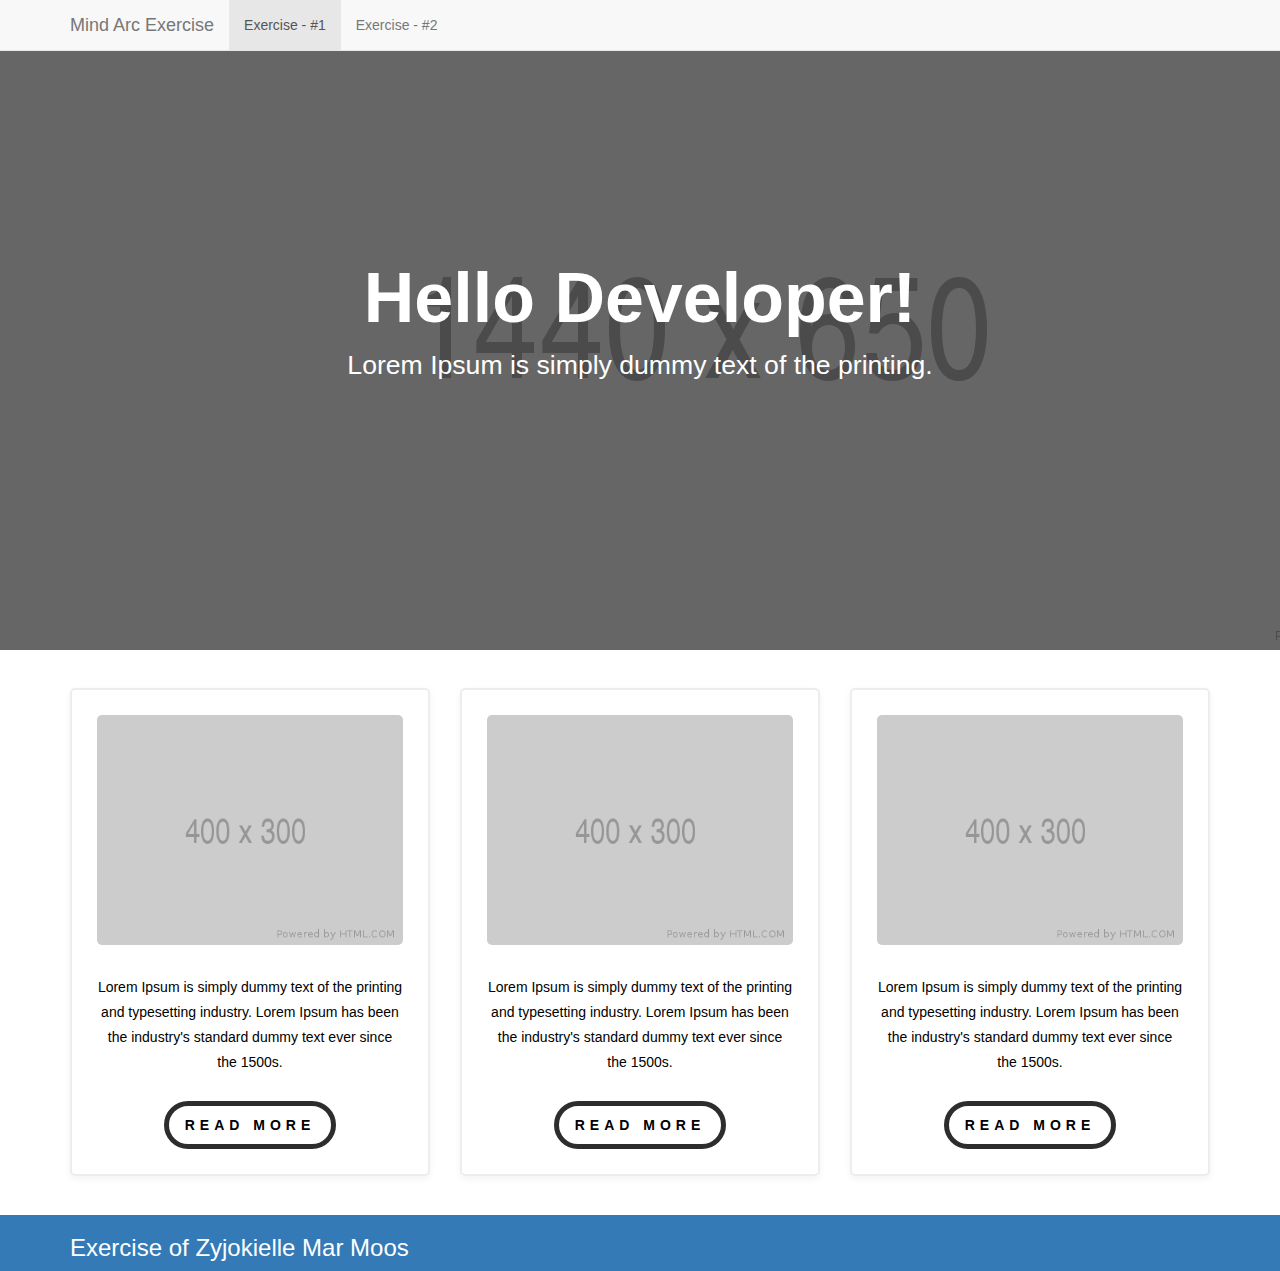
<file: index.html>
<!DOCTYPE html>
<html lang="en">

<head>
    <meta charset="utf-8">
    <meta http-equiv="X-UA-Compatible" content="IE=edge">
    <meta name="viewport" content="width=device-width, initial-scale=1.0">
    <title>Mind Arc Exercise - #1</title>
    <link rel="stylesheet" href="https://maxcdn.bootstrapcdn.com/bootstrap/3.3.7/css/bootstrap.min.css">
    <link rel="stylesheet" href="css/styles.css">

</head>

<body>
    <header>
        <!-- Fixed navbar -->
        <nav class="navbar navbar-default navbar-fixed-top">
            <div class="container">
                <div class="navbar-header">
                    <button type="button" class="navbar-toggle collapsed" data-toggle="collapse" data-target="#navbar"
                        aria-expanded="false" aria-controls="navbar">
                        <span class="sr-only">Toggle navigation</span>
                        <span class="icon-bar"></span>
                        <span class="icon-bar"></span>
                        <span class="icon-bar"></span>
                    </button>
                    <a class="navbar-brand" href="exercise1.html">Mind Arc Exercise</a>
                </div>
                <div id="navbar" class="navbar-collapse collapse">
                    <ul class="nav navbar-nav">
                        <li class="active"><a href="exercise1.html">Exercise - #1</a></li>
                        <li><a href="exercise2.html">Exercise - #2</a></li>
                    </ul>

                </div>
                <!--/.nav-collapse -->
            </div>
        </nav>
    </header>
    <div id="banner">
        <div class="darken">
            <div class="container">
                <div class="row">

                    <div class="col-md-8 inner-banner centercolumn">
                        <div class="banner-heading">
                            <h1>Hello Developer!</h1>
                        </div>
                        <div class="banner-description">
                            <p>Lorem Ipsum is simply dummy text of the printing.</p>
                        </div>
                    </div>
                </div>
            </div>
        </div>
    </div>
    <div id="main-contents">
        <div class="container">
            <div class="row">
                <div class="col-md-4 first-column main-column marginMobileNTM5">
                    <div class="border">
                        <div class="album-image">
                            <img style="" class="rounded" src="images/400x300.png" alt="Mind Arc"> </div>
                        <div class="album-contents text-alignCenter">
                            <p>Lorem Ipsum is simply dummy text of the printing and typesetting industry. Lorem Ipsum
                                has been the industry's standard dummy text ever since the 1500s.</p>
                        </div>

                        <div class="album-button text-alignCenter">
                            <a href="#">READ MORE</a>
                        </div>

                    </div>
                </div>
                <div class="col-md-4 second-column main-column marginMobileNTM5">
                    <div class="border">
                        <div class="album-image">
                            <img style="" class="rounded" src="images/400x300.png" alt="Mind Arc"> </div>
                        <div class="album-contents text-alignCenter">
                            <p>Lorem Ipsum is simply dummy text of the printing and typesetting industry. Lorem Ipsum
                                has been the industry's standard dummy text ever since the 1500s.</p>
                        </div>

                        <div class="album-button text-alignCenter">
                            <a href="#">READ MORE</a>
                        </div>

                    </div>
                </div>
                <div class="col-md-4 third-column main-column">
                    <div class="border">
                        <div class="album-image">
                            <img style="" class="rounded" src="images/400x300.png" alt="Mind Arc"> </div>
                        <div class="album-contents text-alignCenter">
                            <p>Lorem Ipsum is simply dummy text of the printing and typesetting industry. Lorem Ipsum
                                has been the industry's standard dummy text ever since the 1500s.</p>
                        </div>

                        <div class="album-button text-alignCenter">
                            <a href="#">READ MORE</a>
                        </div>

                    </div>
                </div>
            </div>
        </div>
    </div>
    <footer>
        <div class="container-fluid bg-primary">
            <div class="container">
                <div class="row">
                    <div class="col-md-7">
                        <div class="row py-0">
                            <div class="col-sm-11 text-white">
                                <div>
                                    <h3>Exercise of Zyjokielle Mar Moos</h3>
                                </div>
                            </div>
                        </div>
                    </div>
                </div>
            </div>
        </div>
    </footer>
</body>
<script src="https://ajax.googleapis.com/ajax/libs/jquery/1.12.4/jquery.min.js"></script>
<script src="https://maxcdn.bootstrapcdn.com/bootstrap/3.3.7/js/bootstrap.min.js"></script>

</html>
</file>
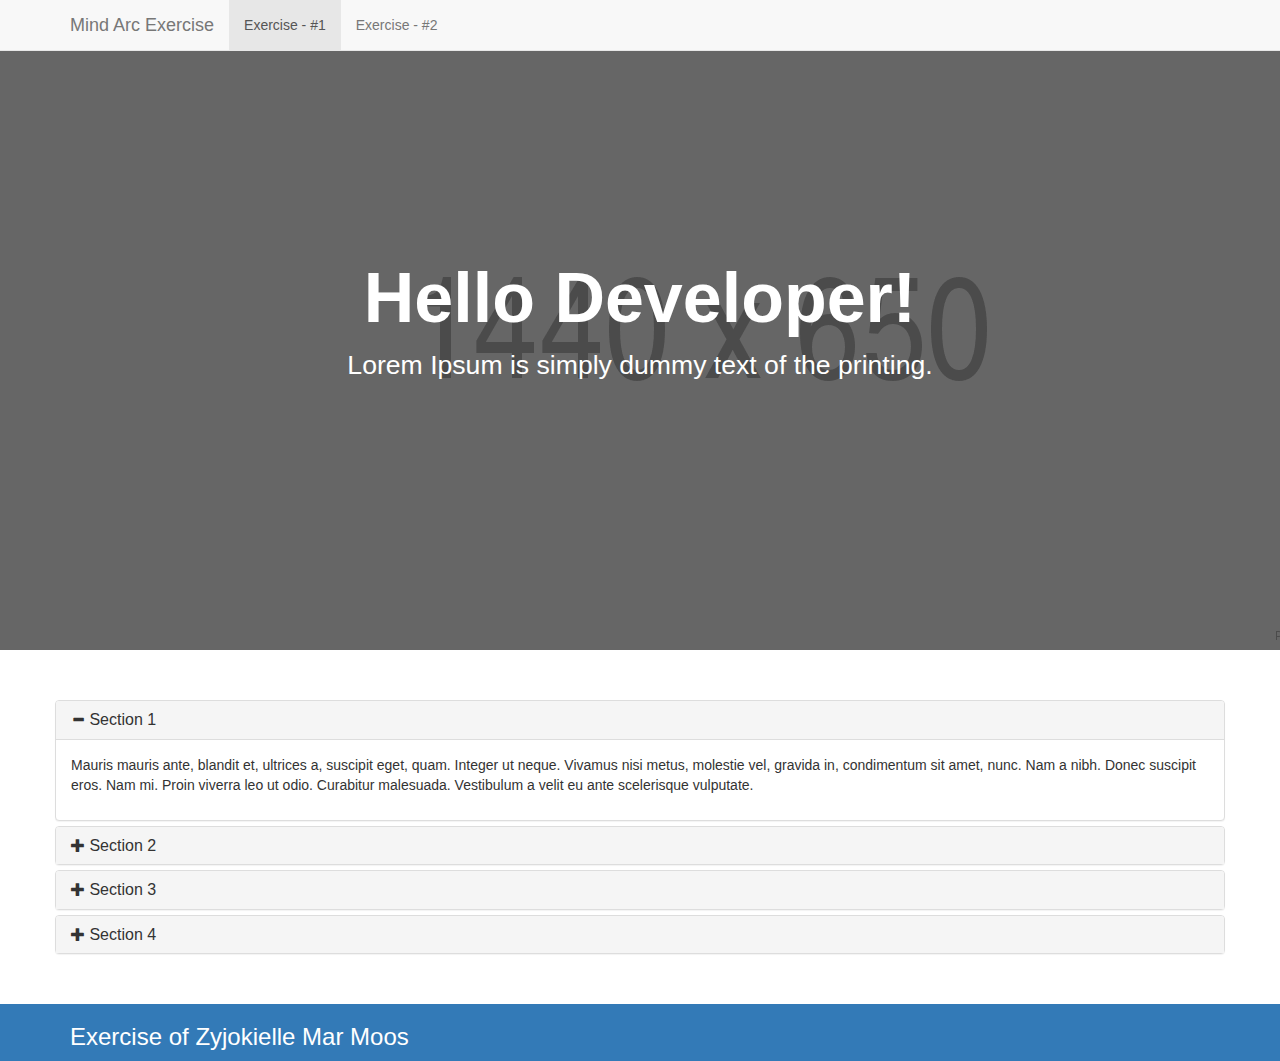
<file: exercise2.html>
<!DOCTYPE html>
<html lang="en">

<head>
    <meta charset="utf-8">
    <meta http-equiv="X-UA-Compatible" content="IE=edge">
    <meta name="viewport" content="width=device-width, initial-scale=1">
    <title>Mind Arc Exercise - #2</title>
    <link rel="stylesheet" href="https://maxcdn.bootstrapcdn.com/bootstrap/3.3.7/css/bootstrap.min.css">
    <script src="https://ajax.googleapis.com/ajax/libs/jquery/1.12.4/jquery.min.js"></script>
    <script src="https://maxcdn.bootstrapcdn.com/bootstrap/3.3.7/js/bootstrap.min.js"></script>
    <link rel="stylesheet" href="css/styles.css">
    <script>
        $(document).ready(function () {
            // Add minus icon for collapse element which is open by default
            $(".collapse.in").each(function () {
                $(this).siblings(".panel-heading").find(".glyphicon").addClass("glyphicon-minus").removeClass("glyphicon-plus");
            });

            // Toggle plus minus icon on show hide of collapse element
            $(".collapse").on('show.bs.collapse', function () {
                $(this).parent().find(".glyphicon").removeClass("glyphicon-plus").addClass("glyphicon-minus");
            }).on('hide.bs.collapse', function () {
                $(this).parent().find(".glyphicon").removeClass("glyphicon-minus").addClass("glyphicon-plus");
            });
        });
    </script>
</head>

<body>
    <header>
        <!-- Fixed navbar -->
        <nav class="navbar navbar-default navbar-fixed-top">
            <div class="container">
                <div class="navbar-header">
                    <button type="button" class="navbar-toggle collapsed" data-toggle="collapse" data-target="#navbar"
                        aria-expanded="false" aria-controls="navbar">
                        <span class="sr-only">Toggle navigation</span>
                        <span class="icon-bar"></span>
                        <span class="icon-bar"></span>
                        <span class="icon-bar"></span>
                    </button>
                    <a class="navbar-brand" href="exercise1.html">Mind Arc Exercise</a>
                </div>
                <div id="navbar" class="navbar-collapse collapse">
                    <ul class="nav navbar-nav">
                        <li class="active"><a href="exercise1.html">Exercise - #1</a></li>
                        <li><a href="exercise2.html">Exercise - #2</a></li>
                    </ul>

                </div>
                <!--/.nav-collapse -->
            </div>
        </nav>
    </header>
    <div id="banner">
        <div class="darken">
            <div class="container">
                <div class="row">

                    <div class="col-md-8 inner-banner centercolumn">
                        <div class="banner-heading">
                            <h1>Hello Developer!</h1>
                        </div>
                        <div class="banner-description">
                            <p>Lorem Ipsum is simply dummy text of the printing.</p>
                        </div>
                    </div>
                </div>
            </div>
        </div>
    </div>
    <div class="container">
        <div class="row">
            <div class="bs-example">
                <div class="panel-group" id="accordion">
                    <div class="panel panel-default">
                        <div class="panel-heading">
                            <h3 class="panel-title">
                                <a data-toggle="collapse" data-parent="#accordion" href="#collapseOne"><span class="glyphicon glyphicon-plus"></span>
                                    Section 1</a>
                            </h3>
                        </div>
                        <div id="collapseOne" class="panel-collapse collapse in">
                            <div class="panel-body">
                                <p> Mauris mauris ante, blandit et, ultrices a, suscipit eget, quam. Integer
                                    ut neque. Vivamus nisi metus, molestie vel, gravida in, condimentum sit
                                    amet, nunc. Nam a nibh. Donec suscipit eros. Nam mi. Proin viverra leo ut
                                    odio. Curabitur malesuada. Vestibulum a velit eu ante scelerisque vulputate.
                                </p>
                            </div>
                        </div>
                    </div>
                    <div class="panel panel-default">
                        <div class="panel-heading">
                            <h3 class="panel-title">
                                <a data-toggle="collapse" data-parent="#accordion" href="#collapseTwo"><span class="glyphicon glyphicon-plus"></span>
                                    Section 2</a>
                            </h3>
                        </div>
                        <div id="collapseTwo" class="panel-collapse collapse">
                            <div class="panel-body">
                                <p>Sed non urna. Donec et ante. Phasellus eu ligula. Vestibulum sit amet purus. Vivamus
                                    hendrerit, dolor at aliquet laoreet, mauris turpis porttitor velit, faucibus
                                    interdum
                                    tellus libero ac justo. Vivamus non quam. In suscipit faucibus urna. </p>
                            </div>
                        </div>
                    </div>
                    <div class="panel panel-default">
                        <div class="panel-heading">
                            <h4 class="panel-title">
                                <a data-toggle="collapse" data-parent="#accordion" href="#collapseThree"><span class="glyphicon glyphicon-plus"></span>
                                    Section 3</a>
                            </h4>
                        </div>
                        <div id="collapseThree" class="panel-collapse collapse">
                            <div class="panel-body">
                                <p>Nam enim risus, molestie et, porta ac, aliquam ac, risus. Quisque lobortis.
                                    Phasellus pellentesque purus in massa. Aenean in pede. Phasellus ac libero
                                    ac tellus pellentesque semper. Sed ac felis. Sed commodo, magna quis
                                    lacinia ornare, quam ante aliquam nisi, eu iaculis leo purus venenatis dui. </p>
                                <ul>
                                    <li>List item one</li>
                                    <li>List item two</li>
                                    <li>List item three</li>
                                </ul>
                            </div>
                        </div>
                    </div>
                    <div class="panel panel-default">
                        <div class="panel-heading">
                            <h4 class="panel-title">
                                <a data-toggle="collapse" data-parent="#accordion" href="#collapseFour"><span class="glyphicon glyphicon-plus"></span>
                                    Section 4</a>
                            </h4>
                        </div>
                        <div id="collapseFour" class="panel-collapse collapse">
                            <div class="panel-body">
                                <p>
                                    Cras dictum. Pellentesque habitant morbi tristique senectus et netus
                                    et malesuada fames ac turpis egestas. Vestibulum ante ipsum primis in
                                    faucibus orci luctus et ultrices posuere cubilia Curae; Aenean lacinia
                                    mauris vel est.
                                </p>
                                <p>
                                    Suspendisse eu nisl. Nullam ut libero. Integer dignissim consequat lectus.
                                    Class aptent taciti sociosqu ad litora torquent per conubia nostra, per
                                    inceptos himenaeos.
                                </p>
                            </div>
                        </div>
                    </div>
                </div>

            </div>
        </div>

    </div>
    <footer>
        <div class="container-fluid bg-primary">
            <div class="container">
                <div class="row">
                    <div class="col-md-7">
                        <div class="row py-0">
                            <div class="col-sm-11 text-white">
                                <div>
                                    <h3>Exercise of Zyjokielle Mar Moos</h3>
                                </div>
                            </div>
                        </div>
                    </div>
                </div>
            </div>
        </div>
    </footer>
</body>


</html>
</file>
<file: css/styles.css>
/** Banner Start Codes **/
#banner {
  background: url(../images/1440x650.png) no-repeat 0;
  height: 650px;
  background-size: cover;
  text-align: center;
  color: #fff;
}
#banner .darken {
  width: 100%;
  height: 100%;
  background-color: rgba(0, 0, 0, 0.5);
}
#banner .banner-heading h1 {
  padding-top: 32%;
  font-size: 5em;
  font-weight: bolder;
}
#banner .banner-description p {
  font-size: 1.9em;
}
#main-contents {
  padding: 3% 0;
}
.main-column .border {
  border-radius: 5px;
  border: 2px solid #ededed;
  padding: 25px;
  box-shadow: 0 0.25rem 0.75rem rgba(0, 0, 0, 0.05);
}
.main-column p {
  color: #000;
  line-height: 25px;
}
.main-column img {
  width: 100%;
  display: block;
  border-radius: 5px;
  margin-bottom: 10%;
}
.main-column .album-button a {
  color: #000;
  font-weight: bold;
  letter-spacing: 5px;
  border-radius: 50px;
  padding: 3% 5%;
  border: 5px solid #2d2d2d;
  margin-top: 5%;
  display: inline-block;
  transition: 0.3s;
}
.main-column .album-button a:hover {
  background-color: #9b9b9b;
  color: #fff;
  text-decoration: none;
}
/** End Banner Codes **/
.bs-example {
  margin: 50px 0;
}
.bs-example .panel-title .glyphicon {
  font-size: 14px;
}
/** MISC **/
.centercolumn {
  margin: 0 auto;
  float: none;
}
.text-alignCenter {
  text-align: center;
}
/*==========  Mobile First Method  ==========*/
/* Custom, iPhone Retina */
@media screen and (max-width: 320px) {
  .bs-example {
    margin: 20px 0;
  }
  #banner {
    background: url(../images/600x600.png) no-repeat center;
    height: 325px;
  }
  #banner .banner-heading h1 {
    font-size: 3em;
  }
  #banner .banner-description p {
    font-size: 1.3em;
  }
  #main-contents {
    padding: 10% 0;
  }
  #main-contents .marginMobileNTM5 {
    margin-bottom: 10%;
  }
}
/* Extra Small Devices, Phones */
@media screen and (max-width: 480px) {
  .bs-example {
    margin: 20px 0;
  }
  #banner {
    background: url(../images/600x600.png) no-repeat center;
    height: 325px;
  }
  #banner .banner-heading h1 {
    font-size: 3em;
  }
  #banner .banner-description p {
    font-size: 1.3em;
  }
  #main-contents {
    padding: 10% 0;
  }
  #main-contents .marginMobileNTM5 {
    margin-bottom: 10%;
  }
}
</file>
